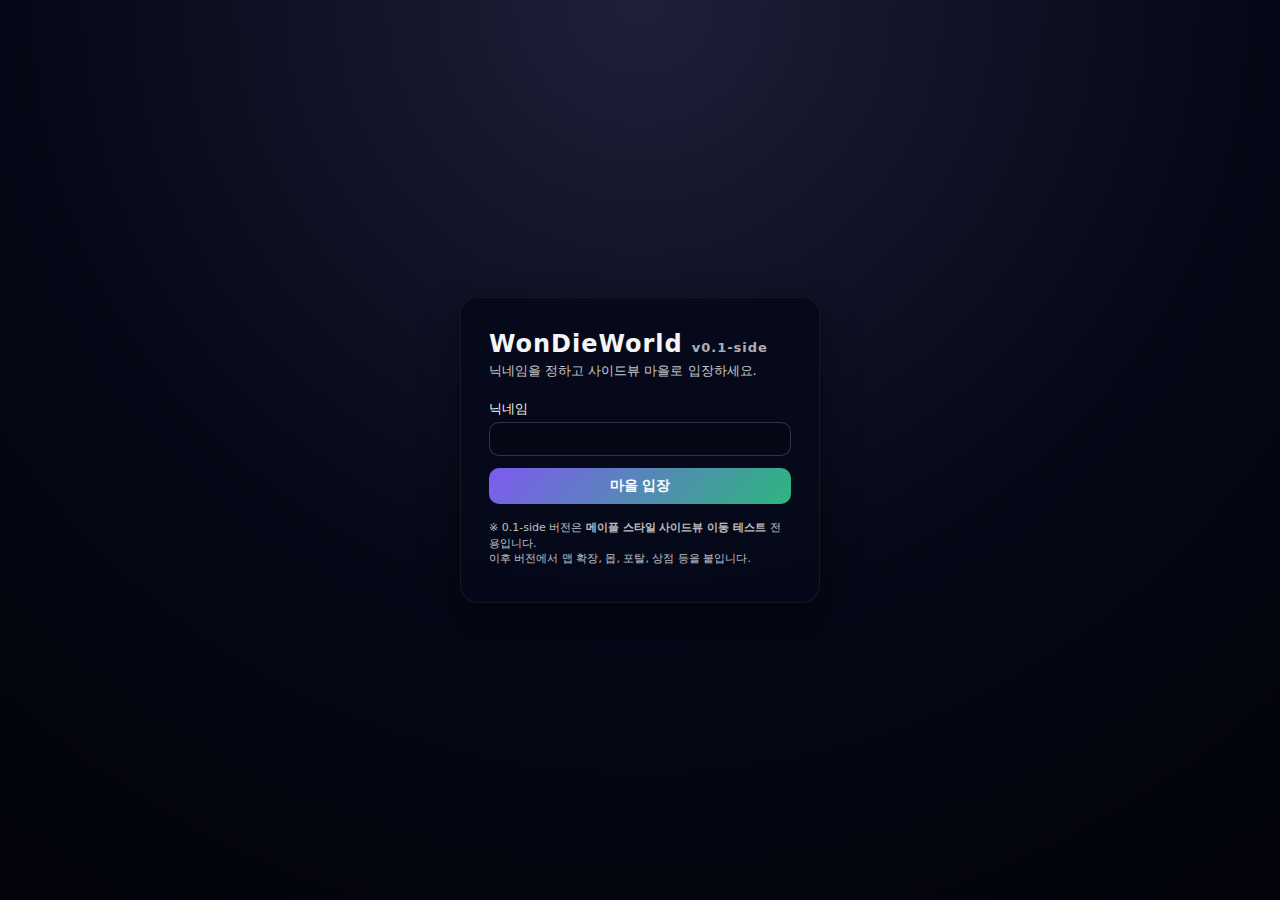
<file: index.html>
<!DOCTYPE html>
<html lang="ko">
<head>
  <meta charset="UTF-8" />
  <title>WonDieWorld 0.1-side - 로그인</title>
  <link rel="stylesheet" href="style.css" />
</head>
<body class="screen screen-login">
  <div class="panel">
    <h1 class="logo">WonDieWorld <span class="version">v0.1-side</span></h1>
    <p class="subtitle">닉네임을 정하고 사이드뷰 마을로 입장하세요.</p>

    <form id="loginForm">
      <label for="nickname">닉네임</label>
      <input id="nickname" name="nickname" maxlength="12" autocomplete="off" required />
      <button type="submit">마을 입장</button>
    </form>

    <p class="hint">
      ※ 0.1-side 버전은 <strong>메이플 스타일 사이드뷰 이동 테스트</strong> 전용입니다.<br />
      이후 버전에서 맵 확장, 몹, 포탈, 상점 등을 붙입니다.
    </p>
  </div>

  <script>
    const form = document.getElementById("loginForm");
    const nicknameInput = document.getElementById("nickname");

    form.addEventListener("submit", (e) => {
      e.preventDefault();
      const name = nicknameInput.value.trim();
      if (!name) return;
      localStorage.setItem("wondie_nickname", name);
      window.location.href = "plaza.html";
    });

    const lastName = localStorage.getItem("wondie_nickname");
    if (lastName) nicknameInput.value = lastName;
  </script>
</body>
</html>
</file>
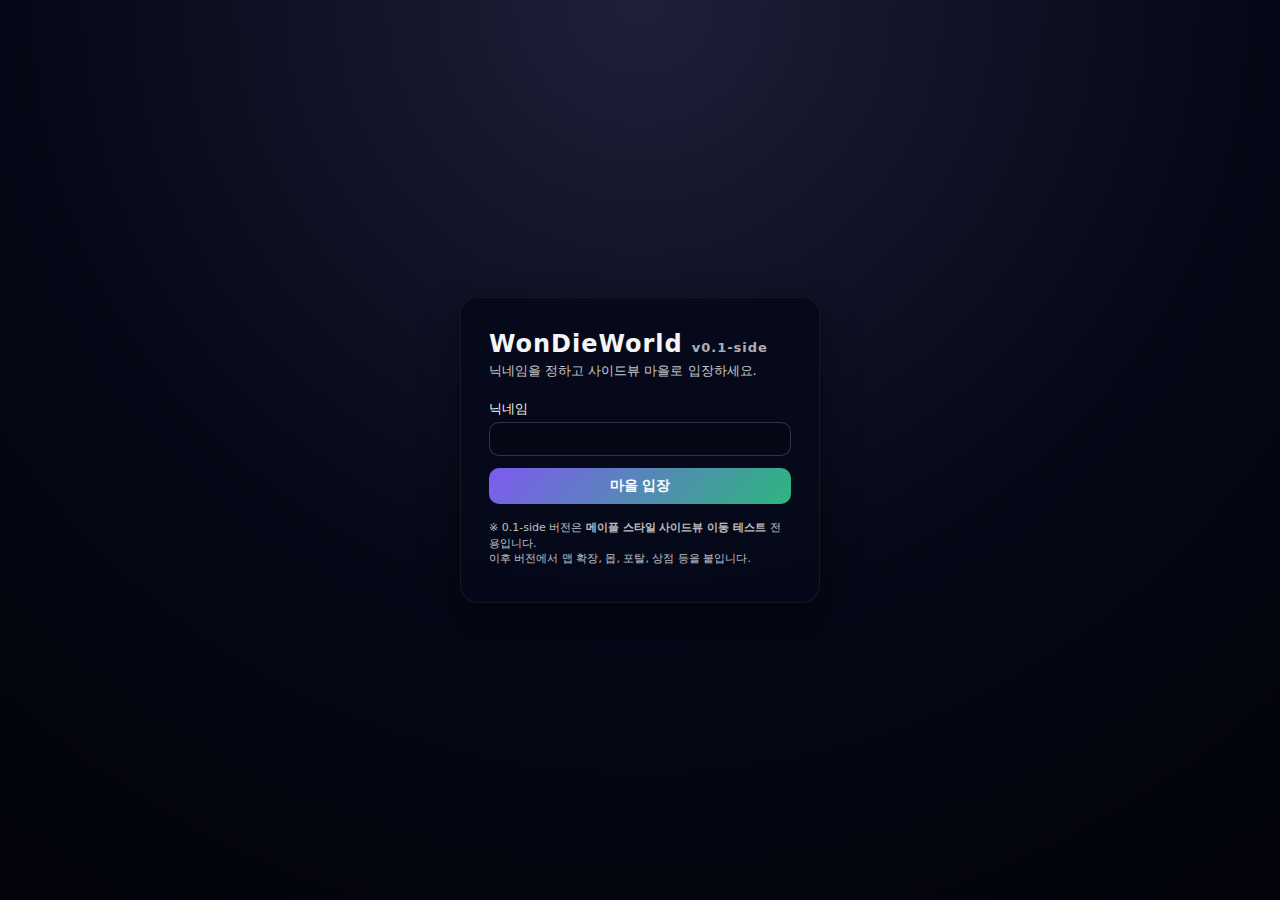
<file: plaza.html>
<!DOCTYPE html>
<html lang="ko">
<head>
  <meta charset="UTF-8" />
  <title>WonDieWorld 0.1-side - 메인 마을</title>
  <link rel="stylesheet" href="style.css" />
</head>
<body class="screen screen-plaza">
  <div class="hud">
    <div class="hud-left">
      <span class="hud-title">WonDieWorld <span class="version">v0.1-side</span></span>
      <span class="hud-nickname" id="hudNickname"></span>
    </div>
    <div class="hud-right">
      <button id="btnBack">로그아웃</button>
    </div>
  </div>

  <div class="game-wrapper">
    <canvas id="gameCanvas" width="960" height="540"></canvas>
    <div class="help-box">
      <p>
        ← → 또는 A / D : 좌우 이동<br />
        ↑ 또는 W 또는 Space : 점프<br />
        0.1-side 버전: <strong>메이플 느낌 사이드뷰 이동 테스트 전용</strong>
      </p>
    </div>
  </div>

  <script src="js/sprite.js"></script>
  <script src="js/main.js"></script>
</body>
</html>
</file>
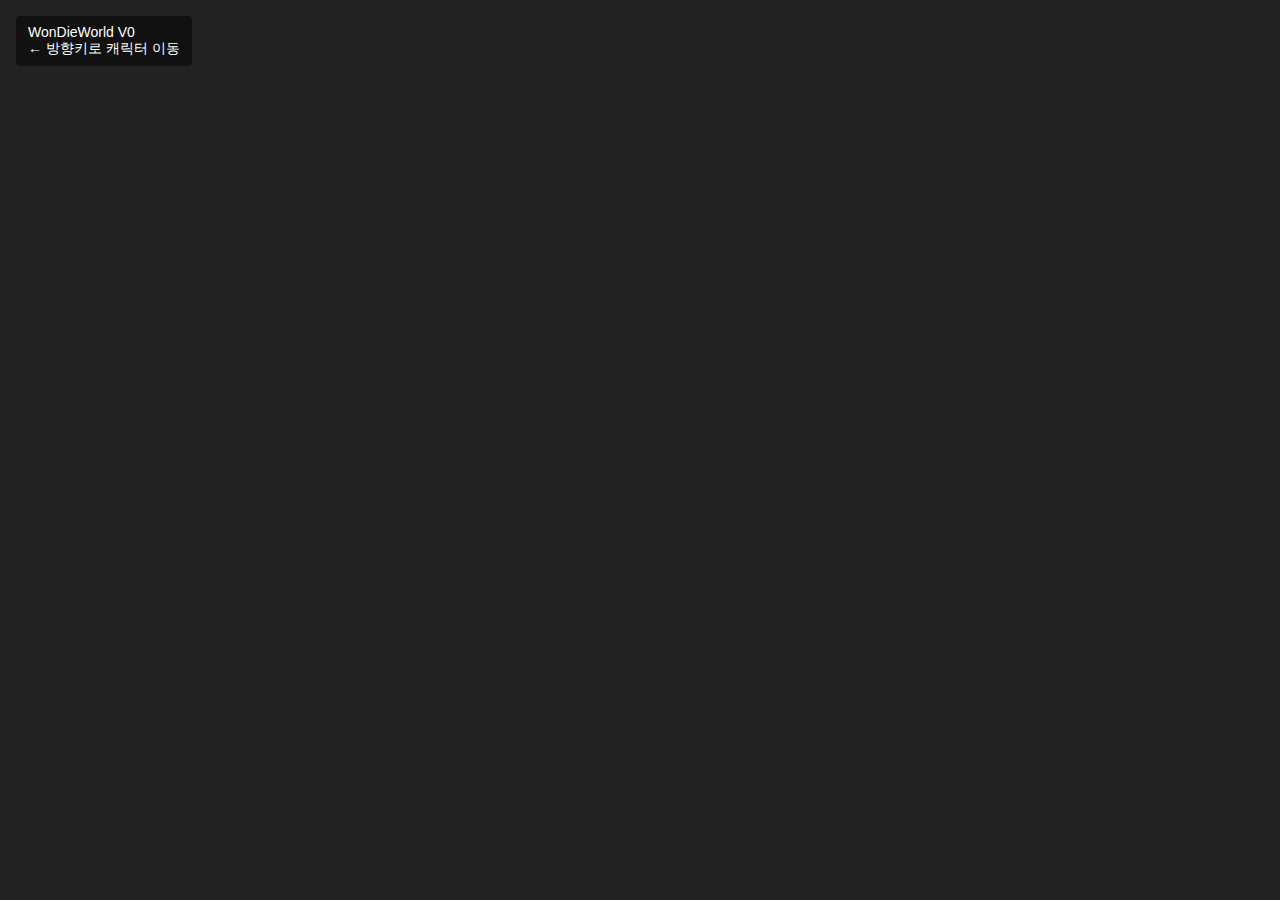
<file: plazq.html>
<!DOCTYPE html>
<html lang="ko">
<head>
  <meta charset="UTF-8">
  <title>WonDieWorld - 메인 광장</title>
  <style>
    html, body {
      margin: 0;
      padding: 0;
      width: 100%;
      height: 100%;
      overflow: hidden;
      background: #000;
    }

    #game-container {
      position: relative;
      width: 100vw;
      height: 100vh;
      background: #222;
    }

    canvas#game-canvas {
      display: block;
      width: 100%;
      height: 100%;
    }

    #hud {
      position: absolute;
      left: 16px;
      top: 16px;
      padding: 8px 12px;
      font-family: sans-serif;
      font-size: 14px;
      background: rgba(0,0,0,0.5);
      color: #fff;
      border-radius: 4px;
    }
  </style>
</head>
<body>
  <div id="game-container">
    <canvas id="game-canvas" width="1280" height="720"></canvas>
    <div id="hud">
      WonDieWorld V0<br>← 방향키로 캐릭터 이동
    </div>
  </div>

<script src="js/net.js"></script>
<script src="js/main.js"></script>
</body>
</html>
</file>
<file: style.css>
* {
  box-sizing: border-box;
}

body {
  margin: 0;
  font-family: system-ui, -apple-system, BlinkMacSystemFont, "Segoe UI", sans-serif;
  background: radial-gradient(circle at top, #1d2038, #050816 55%, #02030a 100%);
  color: #f5f5f5;
}

/* 공통 화면 레이아웃 */
.screen {
  min-height: 100vh;
  display: flex;
  align-items: center;
  justify-content: center;
}

/* 로그인 패널 */
.panel {
  background: rgba(5, 9, 25, 0.9);
  border-radius: 18px;
  padding: 32px 28px 24px;
  width: 360px;
  box-shadow: 0 18px 40px rgba(0, 0, 0, 0.45);
  border: 1px solid rgba(255, 255, 255, 0.06);
}

.logo {
  margin: 0 0 4px;
  font-size: 24px;
  letter-spacing: 0.04em;
}

.version {
  font-size: 13px;
  opacity: 0.7;
}

.subtitle {
  margin: 0 0 20px;
  font-size: 13px;
  opacity: 0.8;
}

label {
  display: block;
  font-size: 13px;
  margin-bottom: 4px;
}

input {
  width: 100%;
  padding: 8px 10px;
  border-radius: 10px;
  border: 1px solid rgba(255, 255, 255, 0.18);
  background: rgba(0, 0, 0, 0.2);
  color: #fff;
  outline: none;
  font-size: 14px;
}

input:focus {
  border-color: #7f5af0;
  box-shadow: 0 0 0 1px rgba(127, 90, 240, 0.4);
}

button {
  margin-top: 12px;
  width: 100%;
  padding: 9px 0;
  border-radius: 10px;
  border: none;
  background: linear-gradient(135deg, #7f5af0, #2cb67d);
  color: #fff;
  font-weight: 600;
  cursor: pointer;
  font-size: 14px;
}

button:hover {
  opacity: 0.92;
}

.hint {
  margin-top: 16px;
  font-size: 11px;
  opacity: 0.75;
  line-height: 1.4;
}

/* 광장 HUD */
.hud {
  position: fixed;
  top: 14px;
  left: 0;
  right: 0;
  padding: 0 18px;
  display: flex;
  justify-content: space-between;
  align-items: center;
  pointer-events: none;
  z-index: 10;
}

.hud-left,
.hud-right {
  pointer-events: auto;
}

.hud-title {
  font-size: 14px;
  font-weight: 600;
  margin-right: 10px;
}

.hud-nickname {
  font-size: 13px;
  opacity: 0.85;
}

.hud-right button {
  width: auto;
  padding: 6px 14px;
  font-size: 12px;
}

/* 게임 영역 */
.game-wrapper {
  margin-top: 40px;
  margin-bottom: 20px;
  display: flex;
  flex-direction: column;
  align-items: center;
}

#gameCanvas {
  border-radius: 18px;
  background: radial-gradient(circle at top, #273c75, #1b2442 55%, #050816 100%);
  box-shadow: 0 22px 40px rgba(0, 0, 0, 0.65);
}

/* 도움말 박스 */
.help-box {
  margin-top: 14px;
  padding: 8px 14px;
  border-radius: 999px;
  background: rgba(0, 0, 0, 0.45);
  border: 1px solid rgba(255, 255, 255, 0.05);
  font-size: 11px;
  opacity: 0.9;
}

.help-box p {
  margin: 0;
  text-align: center;
}

/* 반응형 */
@media (max-width: 1024px) {
  #gameCanvas {
    width: 90vw;
    height: calc(90vw * 9 / 16);
  }
}

@media (max-width: 480px) {
  .panel {
    width: 88vw;
    padding: 24px 18px 18px;
  }

  .hud {
    font-size: 12px;
  }

  .hud-right button {
    padding: 5px 10px;
  }
}
</file>
